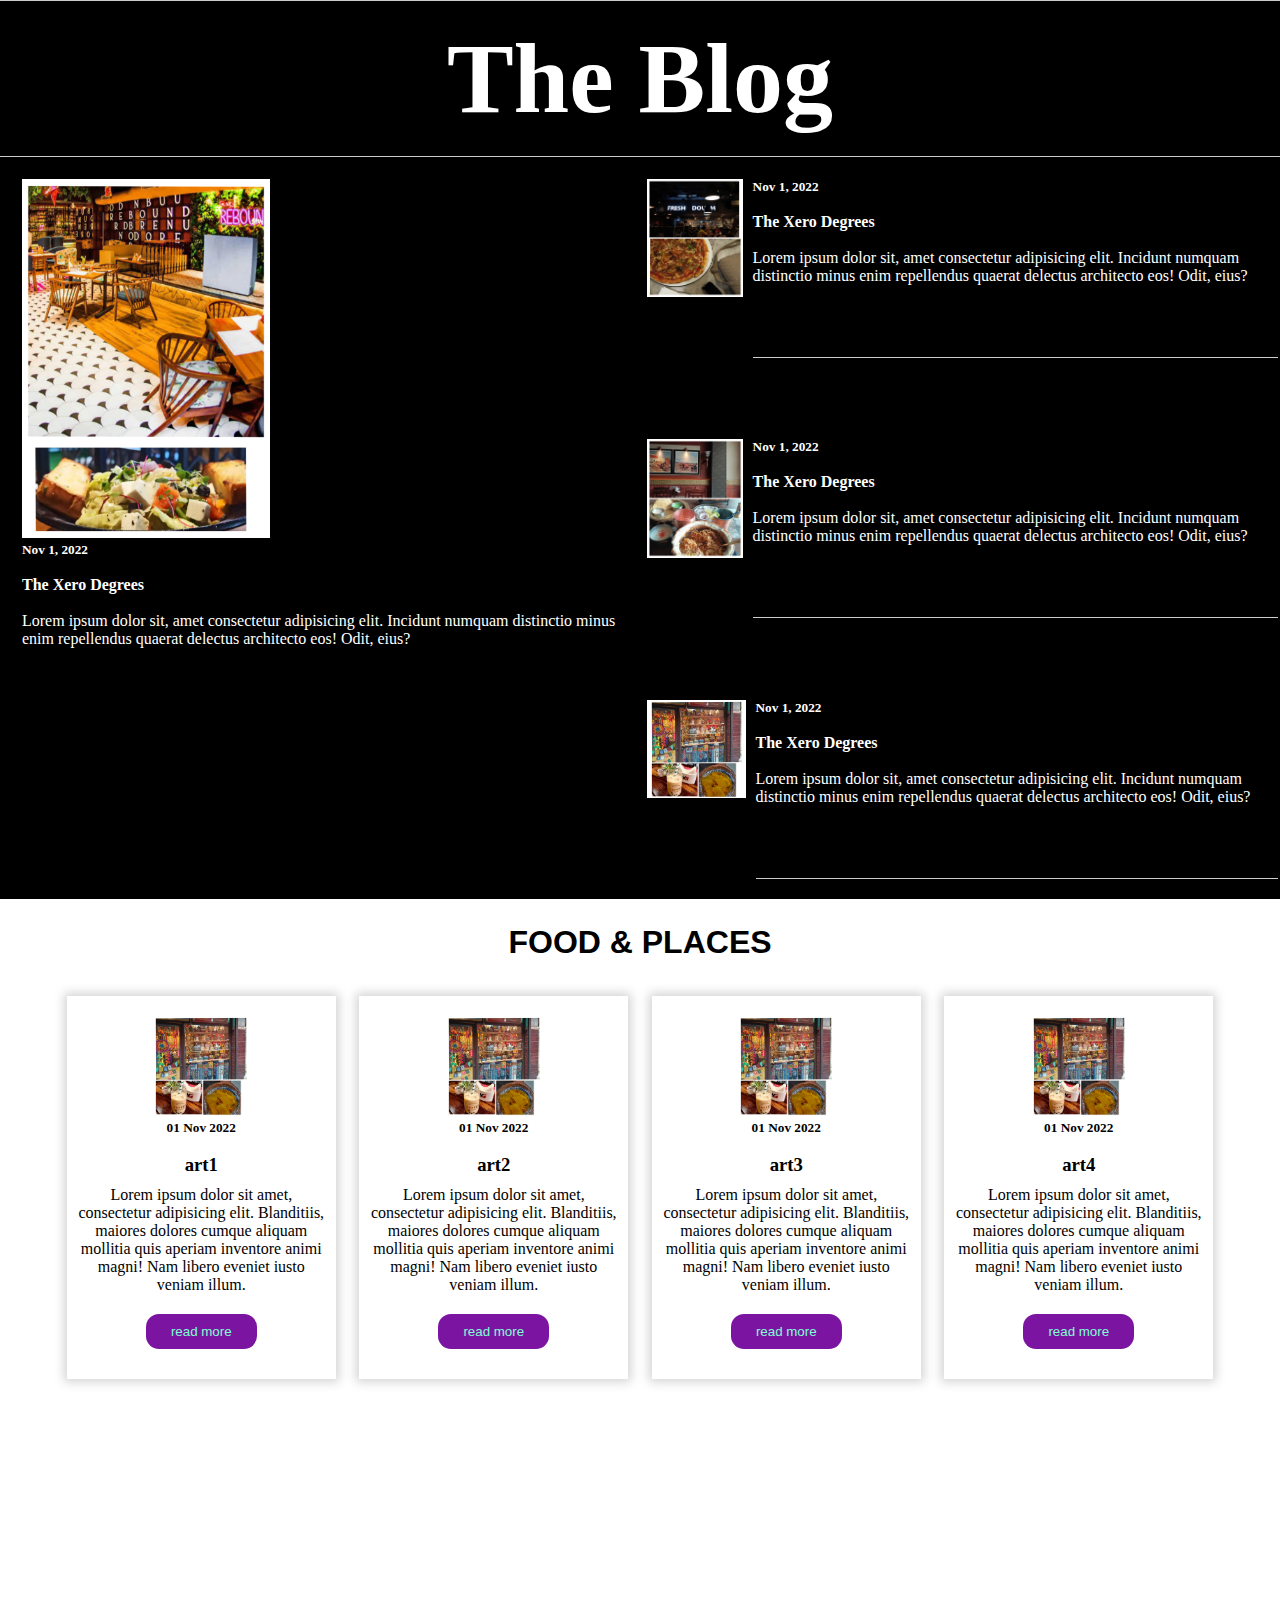
<file: index.html>
<!DOCTYPE html>
<html lang="en">

<head>
    <meta charset="UTF-8">
    <meta http-equiv="X-UA-Compatible" content="IE=edge">
    <meta name="viewport" content="width=device-width, initial-scale=1.0">
    <link rel="stylesheet" href="samstyle.css">
    <title>BlogPage</title>
</head>

<body>
    <div class="outer">
        <!-- <div class="navbar">

            <ul>
                <li class="nav-img"><img src="C:\Users\compaq\Downloads\pngegg.png" alt=""></li>
                <li class="nav">Learn</li>
                <li class="nav">Blog</li>
                <li class="nav">BookMarks</li>
                <li class="nav">Contact</li>
            </ul>
        </div> -->
        <hr>
        <div class="heading">
            <h1>The Blog</h1>
        </div>
        <hr>
        
        <div class="content">
            <div class="item1">
                <img src="paf1.jpg" alt="">
                <div class="vertical">
                    <h5> Nov 1, 2022</h5>
                    <br>
                    <h4>The Xero Degrees</h4>
                    <br>
                    <p>Lorem ipsum dolor sit, amet consectetur adipisicing elit. Incidunt numquam distinctio minus enim
                        repellendus quaerat delectus architecto eos! Odit, eius?</p>
                </div>

            </div>
            <div class="item">
                <img src="paf2.jpg" alt="">
                <div class="vertical">
                    <h5> Nov 1, 2022</h5>
                    <br>
                    <h4>The Xero Degrees</h4>
                    <br>
                    <p>Lorem ipsum dolor sit, amet consectetur adipisicing elit. Incidunt numquam distinctio minus enim
                        repellendus quaerat delectus architecto eos! Odit, eius?</p>
                    <br>
                    <br>
                    <br>
                    <br>
                    <hr>
                </div>

            </div>
            <div class="item">
                <img src="paf3.jpg" alt="">
                <div class="vertical">
                    <h5> Nov 1, 2022</h5>
                    <br>
                    <h4>The Xero Degrees</h4>
                    <br>
                    <p>Lorem ipsum dolor sit, amet consectetur adipisicing elit. Incidunt numquam distinctio minus enim
                        repellendus quaerat delectus architecto eos! Odit, eius?</p>
                    <br>
                    <br>
                    <br>
                    <br>
                    <hr>
                </div>

            </div>
            <div class="item">
                <img src="paf4.jpg" alt="">
                <div class="vertical">
                    <h5> Nov 1, 2022</h5>
                    <br>
                    <h4>The Xero Degrees</h4>
                    <br>
                    <p>Lorem ipsum dolor sit, amet consectetur adipisicing elit. Incidunt numquam distinctio minus enim
                        repellendus quaerat delectus architecto eos! Odit, eius?</p>
                    <br>
                    <br>
                    <br>
                    <br>
                    <hr>
                </div>
            </div>
        </div>
        
            
        </div>
         <div class="section">
            <h1>FOOD & PLACES</h1>
            <div class="col">
                <div class="section-item">
                    <img src="paf4.jpg" width="100px" height="100px">
                    <h5>01 Nov 2022</h5></br>
                    <h3>art1</h3>
                    <p>Lorem ipsum dolor sit amet, consectetur adipisicing elit. Blanditiis, maiores dolores cumque aliquam mollitia quis aperiam inventore animi magni! Nam libero eveniet iusto veniam illum.</p>
                    <button>read more</button>
                </div>
                <div class="section-item">
                    <img src="paf4.jpg" width="100px" height="100px">
                    <h5>01 Nov 2022</h5></br>
                    <h3>art2</h3>
                    <p>Lorem ipsum dolor sit amet, consectetur adipisicing elit. Blanditiis, maiores dolores cumque aliquam mollitia quis aperiam inventore animi magni! Nam libero eveniet iusto veniam illum.</p>
                    <button>read more</button>
                </div>
                <div class="section-item">
                    <img src="paf4.jpg" width="100px" height="100px">
                    <h5>01 Nov 2022</h5></br>
                    <h3>art3</h3>
                    <p>Lorem ipsum dolor sit amet, consectetur adipisicing elit. Blanditiis, maiores dolores cumque aliquam mollitia quis aperiam inventore animi magni! Nam libero eveniet iusto veniam illum.</p>
                    <button>read more</button>
                </div>
                <div class="section-item">
                    <img src="paf4.jpg" width="100px" height="100px">
                    <h5>01 Nov 2022</h5></br>
                    <h3>art4</h3>
                    <p>Lorem ipsum dolor sit amet, consectetur adipisicing elit. Blanditiis, maiores dolores cumque aliquam mollitia quis aperiam inventore animi magni! Nam libero eveniet iusto veniam illum.</p>
                    <button>read more</button>
                </div>
            </div>
         </div>
    </div>
</body>

</html>
</file>
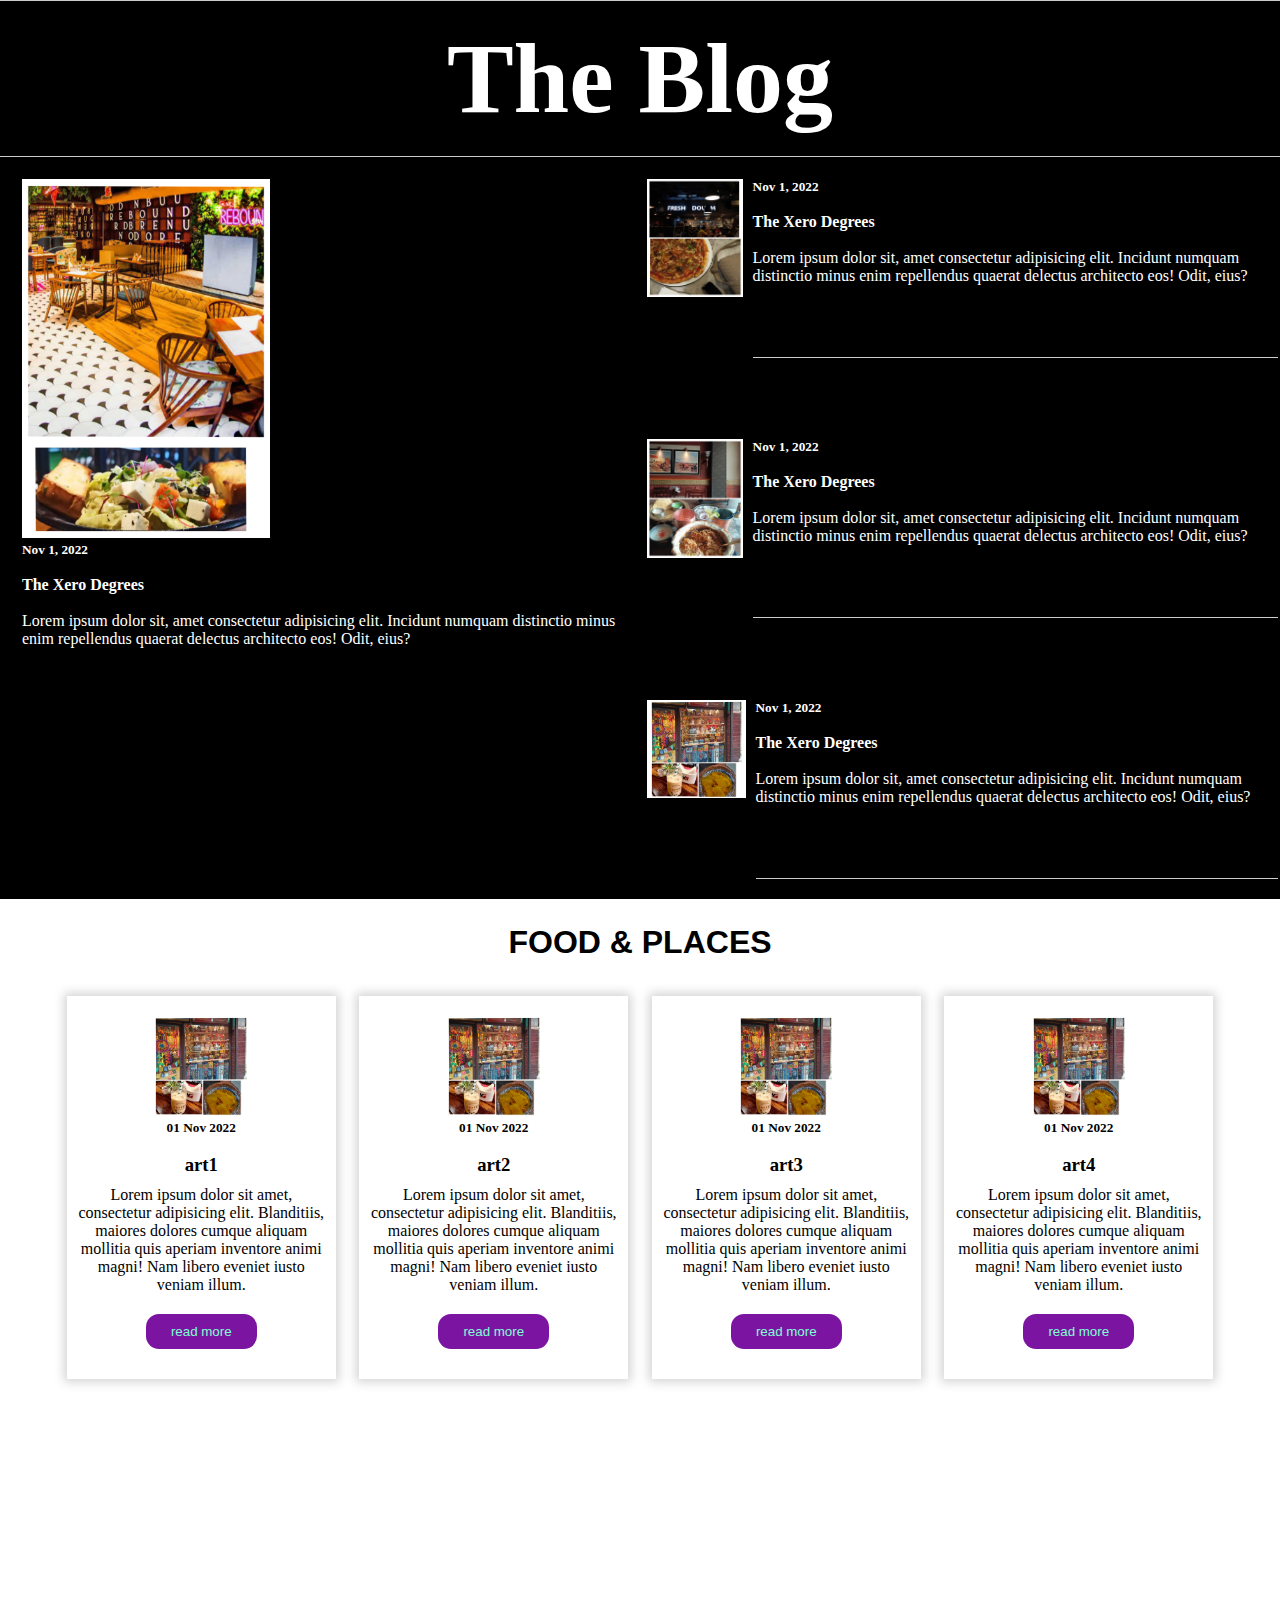
<file: project.html>
<!DOCTYPE html>
<html lang="en">

<head>
    <meta charset="UTF-8">
    <meta http-equiv="X-UA-Compatible" content="IE=edge">
    <meta name="viewport" content="width=device-width, initial-scale=1.0">
    <link rel="stylesheet" href="samstyle.css">
    <title>BlogPage</title>
</head>

<body>
    <div class="outer">
        <!-- <div class="navbar">

            <ul>
                <li class="nav-img"><img src="C:\Users\compaq\Downloads\pngegg.png" alt=""></li>
                <li class="nav">Learn</li>
                <li class="nav">Blog</li>
                <li class="nav">BookMarks</li>
                <li class="nav">Contact</li>
            </ul>
        </div> -->
        <hr>
        <div class="heading">
            <h1>The Blog</h1>
        </div>
        <hr>
        
        <div class="content">
            <div class="item1">
                <img src="paf1.jpg" alt="">
                <div class="vertical">
                    <h5> Nov 1, 2022</h5>
                    <br>
                    <h4>The Xero Degrees</h4>
                    <br>
                    <p>Lorem ipsum dolor sit, amet consectetur adipisicing elit. Incidunt numquam distinctio minus enim
                        repellendus quaerat delectus architecto eos! Odit, eius?</p>
                </div>

            </div>
            <div class="item">
                <img src="paf2.jpg" alt="">
                <div class="vertical">
                    <h5> Nov 1, 2022</h5>
                    <br>
                    <h4>The Xero Degrees</h4>
                    <br>
                    <p>Lorem ipsum dolor sit, amet consectetur adipisicing elit. Incidunt numquam distinctio minus enim
                        repellendus quaerat delectus architecto eos! Odit, eius?</p>
                    <br>
                    <br>
                    <br>
                    <br>
                    <hr>
                </div>

            </div>
            <div class="item">
                <img src="paf3.jpg" alt="">
                <div class="vertical">
                    <h5> Nov 1, 2022</h5>
                    <br>
                    <h4>The Xero Degrees</h4>
                    <br>
                    <p>Lorem ipsum dolor sit, amet consectetur adipisicing elit. Incidunt numquam distinctio minus enim
                        repellendus quaerat delectus architecto eos! Odit, eius?</p>
                    <br>
                    <br>
                    <br>
                    <br>
                    <hr>
                </div>

            </div>
            <div class="item">
                <img src="paf4.jpg" alt="">
                <div class="vertical">
                    <h5> Nov 1, 2022</h5>
                    <br>
                    <h4>The Xero Degrees</h4>
                    <br>
                    <p>Lorem ipsum dolor sit, amet consectetur adipisicing elit. Incidunt numquam distinctio minus enim
                        repellendus quaerat delectus architecto eos! Odit, eius?</p>
                    <br>
                    <br>
                    <br>
                    <br>
                    <hr>
                </div>
            </div>
        </div>
        
            
        </div>
         <div class="section">
            <h1>FOOD & PLACES</h1>
            <div class="col">
                <div class="section-item">
                    <img src="paf4.jpg" width="100px" height="100px">
                    <h5>01 Nov 2022</h5></br>
                    <h3>art1</h3>
                    <p>Lorem ipsum dolor sit amet, consectetur adipisicing elit. Blanditiis, maiores dolores cumque aliquam mollitia quis aperiam inventore animi magni! Nam libero eveniet iusto veniam illum.</p>
                    <button>read more</button>
                </div>
                <div class="section-item">
                    <img src="paf4.jpg" width="100px" height="100px">
                    <h5>01 Nov 2022</h5></br>
                    <h3>art2</h3>
                    <p>Lorem ipsum dolor sit amet, consectetur adipisicing elit. Blanditiis, maiores dolores cumque aliquam mollitia quis aperiam inventore animi magni! Nam libero eveniet iusto veniam illum.</p>
                    <button>read more</button>
                </div>
                <div class="section-item">
                    <img src="paf4.jpg" width="100px" height="100px">
                    <h5>01 Nov 2022</h5></br>
                    <h3>art3</h3>
                    <p>Lorem ipsum dolor sit amet, consectetur adipisicing elit. Blanditiis, maiores dolores cumque aliquam mollitia quis aperiam inventore animi magni! Nam libero eveniet iusto veniam illum.</p>
                    <button>read more</button>
                </div>
                <div class="section-item">
                    <img src="paf4.jpg" width="100px" height="100px">
                    <h5>01 Nov 2022</h5></br>
                    <h3>art4</h3>
                    <p>Lorem ipsum dolor sit amet, consectetur adipisicing elit. Blanditiis, maiores dolores cumque aliquam mollitia quis aperiam inventore animi magni! Nam libero eveniet iusto veniam illum.</p>
                    <button>read more</button>
                </div>
            </div>
         </div>
    </div>
</body>

</html>
</file>
<file: samstyle.css>
*{
    margin: 0px;
    padding: 0px;
    box-sizing: border-box;
    list-style-type: none;
    text-decoration: none;
}
.navbar ul{
    display: flex;
    width: 100%;
    background-color: black;
}
hr{
        height: 1px;
        background-color: #ccc;
        border: none;
        width: 100%;
}
.navbar ul li{
    margin: 30px;
    padding-right: 10px;
    color: #ccc;
    font-size: larger;
    /* background-color: black; */
}
.navbar ul li:hover{
    /* border: 20px; */
    /* background-color: green; */
    /* border: 1px solid white; */
    /* padding: 20px; */
    /* margin: 20px; */
    padding-right: 10px;
    color: white;
    /* font-size: x-large; */
    /* background-color: black; */
}
.heading{
    width: 100vw;
}
.heading h1{
    text-align: center;
    align-items: center;
    color: white;
    background-color: black;
    font-weight: bold;
    padding: 20px;
    font-size: 100px;
}

.content{
    /* padding-top: 20px; */
    display: grid;
    /* background-color: aqua; */
    /* grid-gap: 10px; */
    /* width: 50%; */
    grid-template-columns: auto auto;
    color: white;
}
.content .item{
    padding-top: 20px;
    border: 2px solid black;
    background-color: black;
    /* margin: 20px; */
    /* padding: ; */
    display: flex;
    justify-content: space-around;
    /* border-bottom: 1px solid #ccc; */
}
.content .item img{
    padding-right: 10px;
}
.content .item1{
    padding-top: 20px;
    padding-left: 20px;
    border: 2px solid black;
    background-color: black;
    color: white;
    grid-area: 1/1/4/2;
    
}
.content .item1 img{
    width: 40%;
    height: 50%;
}
.content .item img{
    width: 30%;
    height: 50%;
}
.card img{
    height: 40%;
    width: 50%;
}
.section{
    width:100 vw;
    height:700px;
    background-size: cover;

}
.section h1{
    text-align: center;
    font-family: 'Lucida Sans', 'Lucida Sans Regular', 'Lucida Grande', 'Lucida Sans Unicode', Geneva, Verdana, sans-serif;
    padding:25px 0;
}
.col{
    width:1170px;
    margin:auto;
   /* border:1px solid red;*/
    display:flex;
    justify-content: space-around;
    flex-wrap: wrap;
}
.section-item{
    flex-basis: 23%;
    margin:10px 0;
    padding:20px 0px;
    text-align: center;
    box-shadow: 0px 0px 10px 3px lightgray;
}
.section-item p{
    padding: 10px;
}
.section-item button{
    background-color: rgb(124, 20, 162);
    padding:10px 25px;
    color:aquamarine;
    border: none;
    border-radius: 13px;
    margin:10px 0;
}
.section-item:hover{
    background: rgb(124, 20, 162);
}
.section-item:hover h3,.section-item:hover p{
    color:aquamarine;
}
.section-item:hover button{
    background: aquamarine;
    color:rgb(124, 20, 162);

}
@media only screen and (max-width: 767px){
    .content{
        /* padding-top: 20px; */
        display: grid;
        /* background-color: aqua; */
        /* grid-gap: 10px; */
        /* width: 50%; */
        grid-template-columns: auto;
        color: white;
        /* margin: 10px; */
    }
    .col{
        width: 60%;
        margin: auto;
        flex-direction: column;
    }
    .item img{
        margin:0px 10px;
    }
    .section-item{
        margin: 10px;
    }
    .heading{
        width: 100%;
    }
}
@media only screen and (max-width: 768px)
{
    .heading{
        width: 100%;
    }
}
</file>
